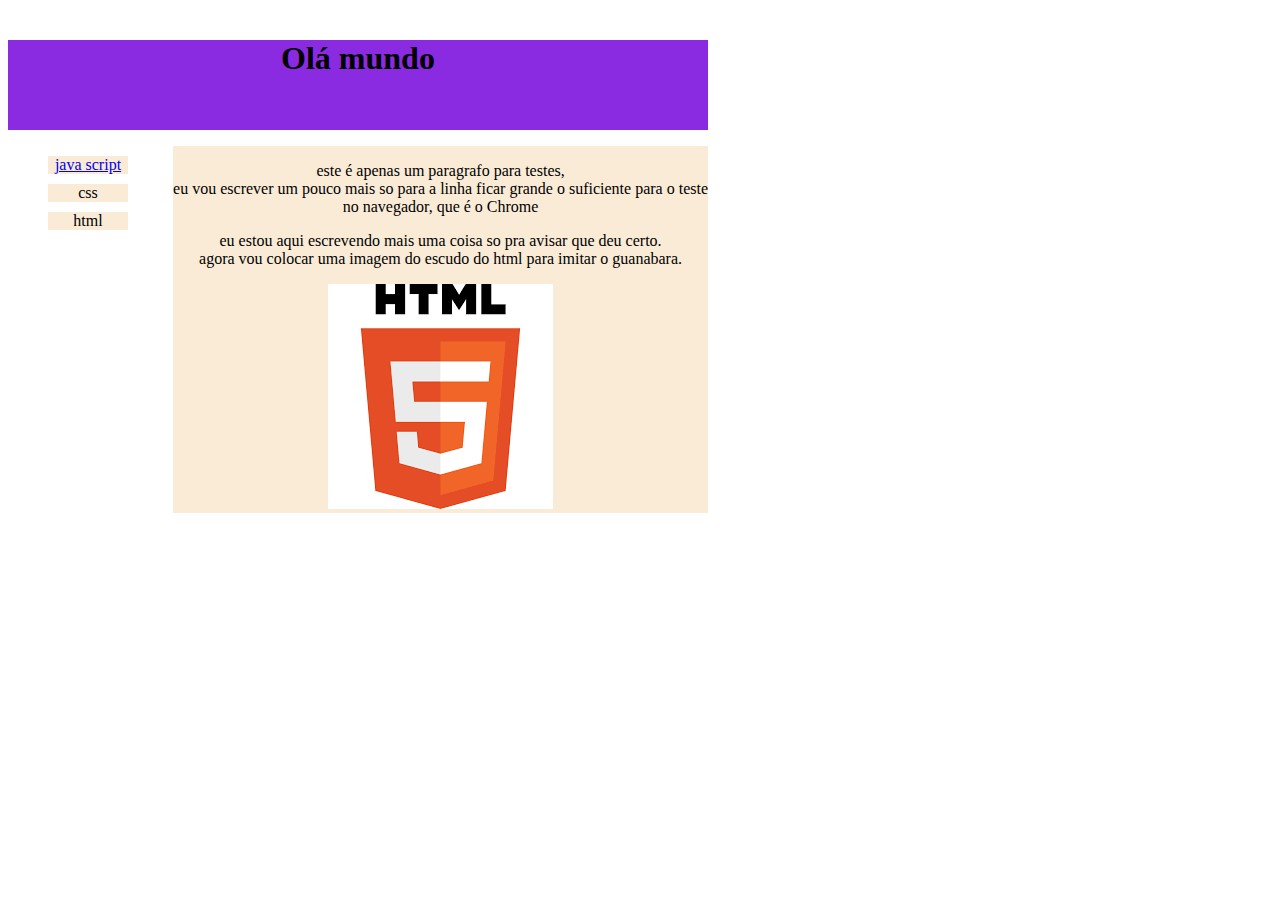
<file: exercicios 01/index.html>
<!DOCTYPE html>
<html lang="en">
<head>
    <link rel="stylesheet" href="meu css.css">
    <meta charset="UTF-8">
    <meta name="viewport" content="width=device-width, initial-scale=1.0">
    <title> &#x1F44D Testes para html</title>
</head>
<body>
    <div> 
        <div>
            <h1> Olá mundo</h1>
        </div>

        <ul>
            <li> <a href="jv script.html">java script </a>   </li>
            <li> css         </li>
            <li> html        </li>
        </ul>
        <div id="texto">
            <p> este é apenas um paragrafo para testes, <br> eu vou escrever um pouco mais so para a linha ficar grande o suficiente para o teste <br> no navegador, que é o Chrome</p>
            <p> eu estou aqui escrevendo mais uma coisa so pra avisar que deu certo. <br> agora vou colocar uma imagem do escudo do html para imitar o guanabara.</p>
            <img src="imagem html.png">
        </div>
    </div>
   
   
</body>
</html>
</file>
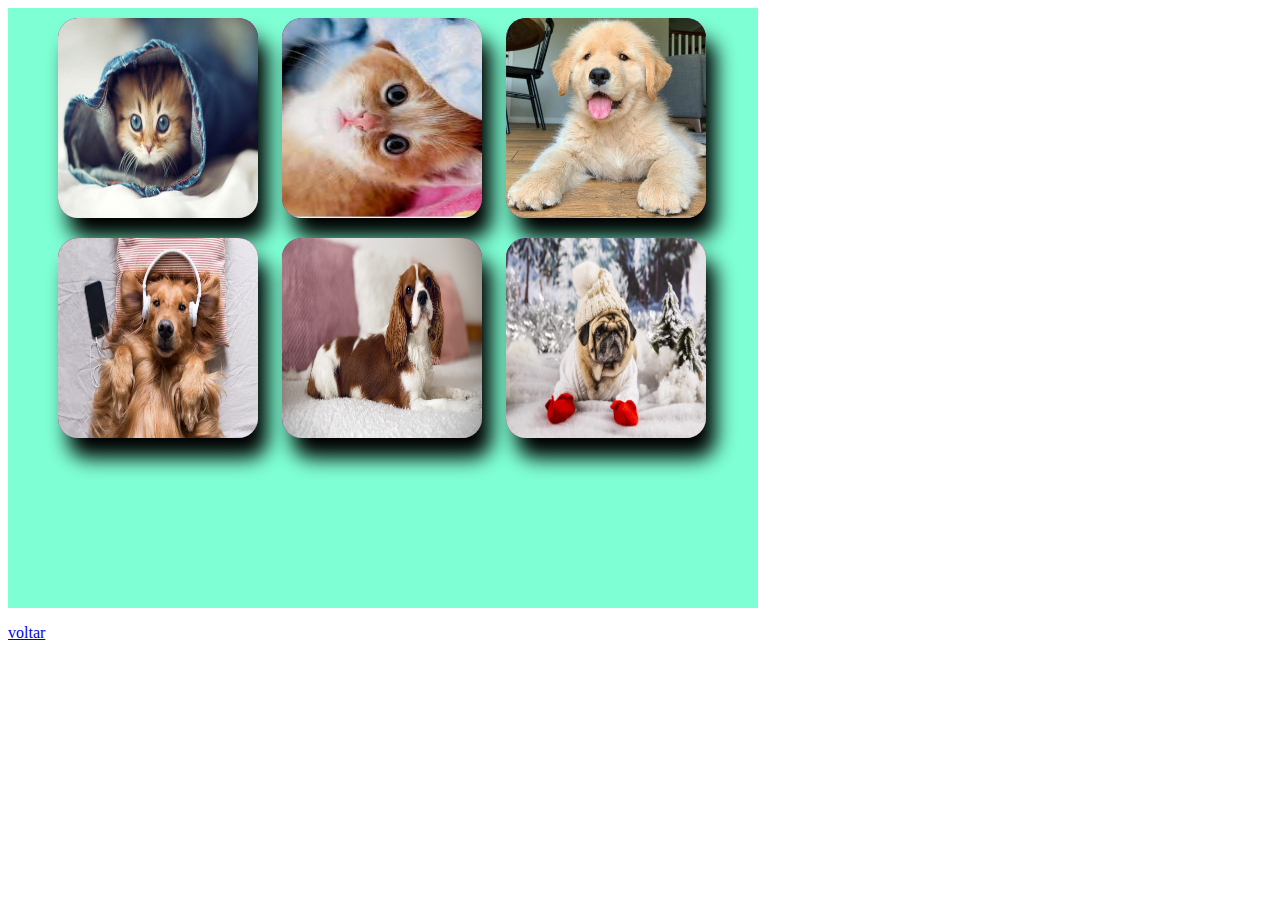
<file: exercicio 02/galeria.html>
<html lang="pt">
<head>
    <link rel="stylesheet" href="css galeria.css">
    <title>Animais fofinhos</title>
</head>
<body>
    <div>
        <ul>
            <li><img src="gatinho.jpg" alt=""></li>
            <li><img src="gatinho2.jpg" alt=""></li>
            <li><img src="cachorro1.jpg" alt=""></li>
            <li><img src="Golden.jpg.webp" alt=""></li>
            <li><img src="cachorro3.jpg" alt=""></li>
            <li><img src="cachorro4.jpg" alt=""></li>
        </ul>
    </div>
    <p><a href="teste site.html"> voltar</a></p>
</body>
</html>
</file>
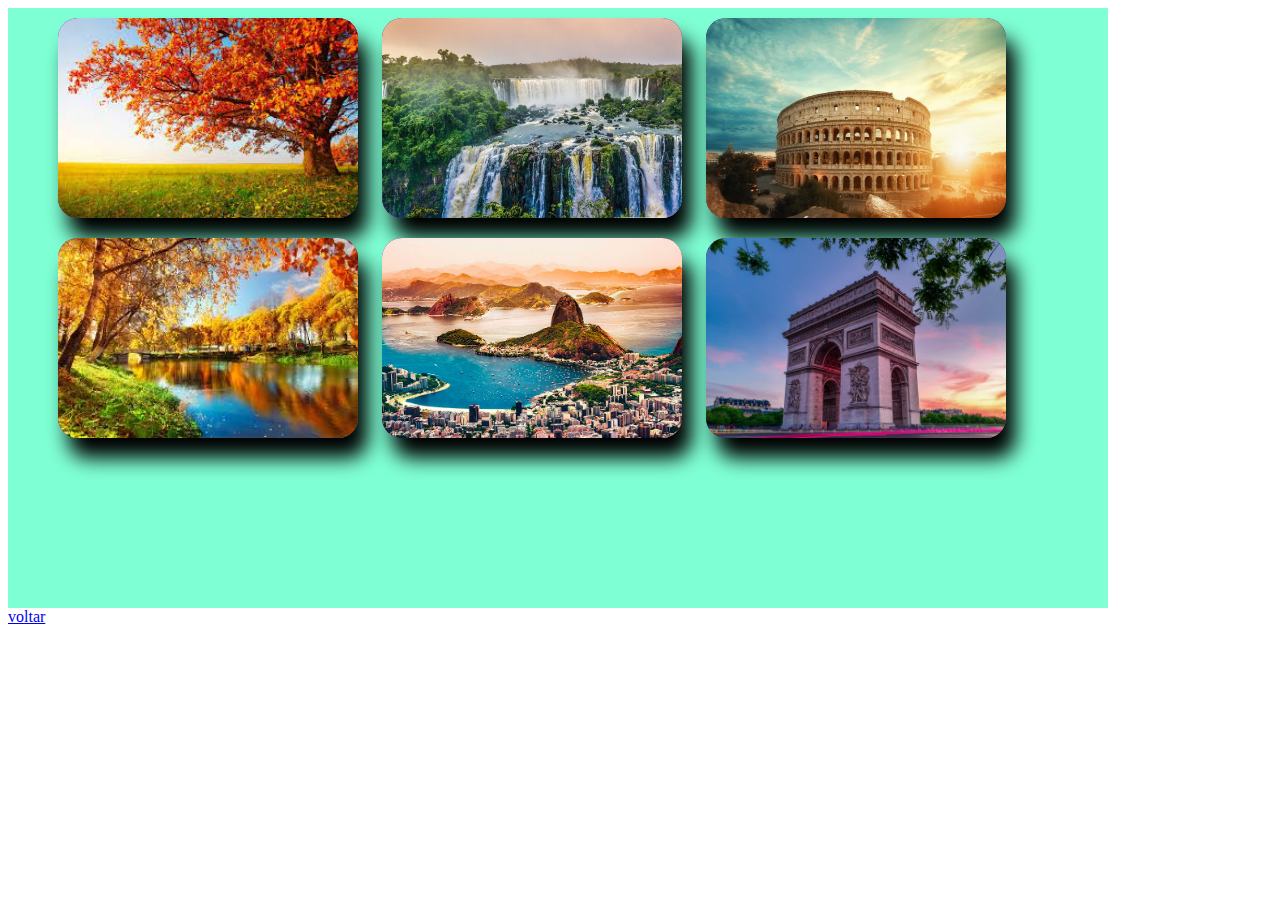
<file: exercicio 02/paisagens.html>
<html lang="pt-br">
<head>
    <link rel="stylesheet" href="css paisagens.css">
    <title>Paisagens</title>
</head>
<body>
    <div>
        <ul>
            <li><img src="paisagem1.jpg" alt=""></li>
            <li><img src="paisagem2.webp" alt=""></li>
            <li><img src="paisagem3.webp" alt=""></li>
            <li><img src="paisagen4.jpg" alt=""></li>
            <li><img src="paisagen5.jpg" alt=""></li>
            <li><img src="paisagen6.jpg" alt=""></li>
            
        </ul>
    </div>
    <a href="teste site.html"> voltar</a>
    
</body>
</html>
</file>
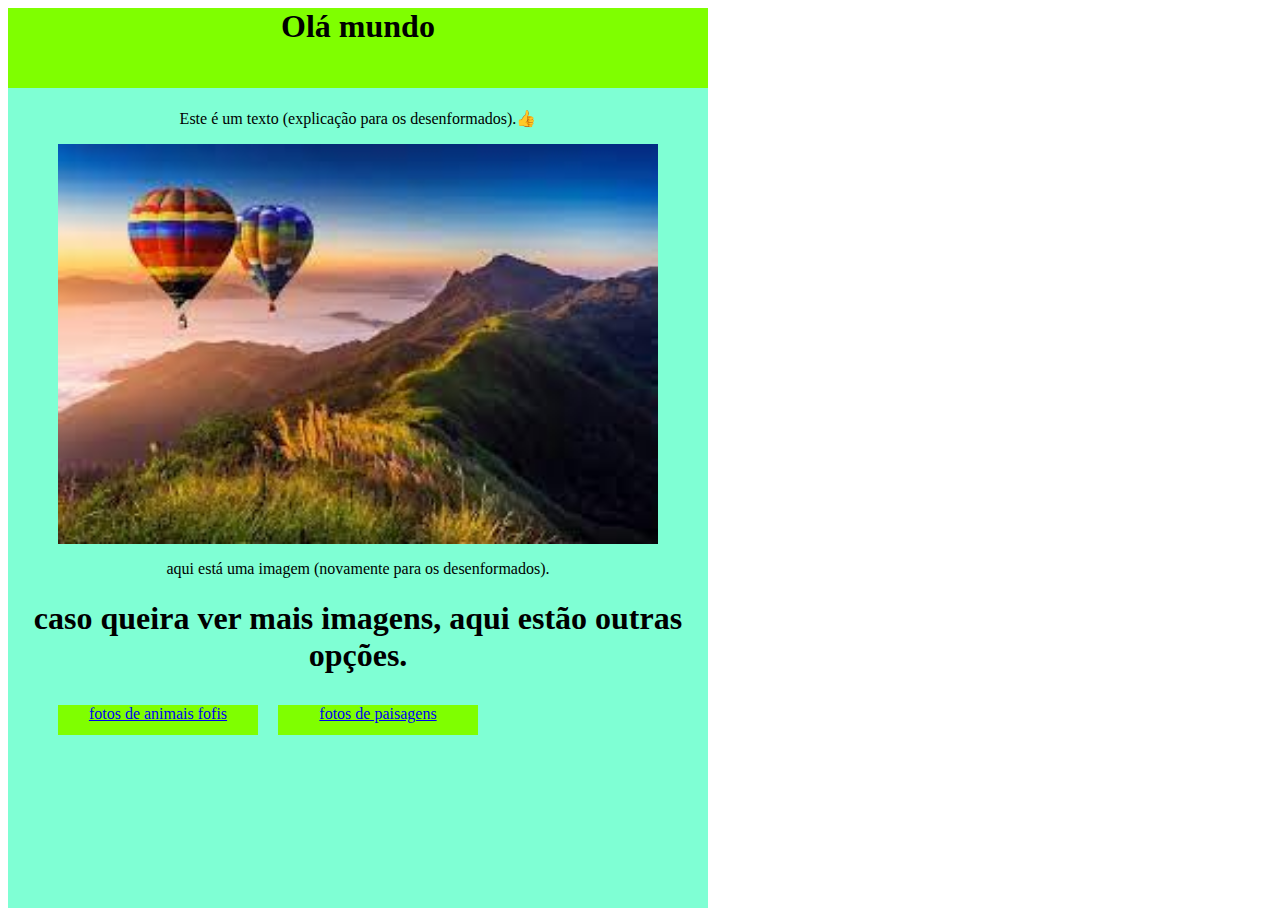
<file: exercicio 02/teste site.html>
<html lang="en">
<head>
    <link rel="stylesheet" href="">
    <link rel="stylesheet" href="css do site.css">
    <title>Programando site</title>
</head>
<body>
    <div id="fundo">
    <h1 id="titulo">Olá mundo</h1>
    
    <p> Este é um texto (explicação para os desenformados).&#x1F44D</p>
    <img id="imagem" src="paisagem.jpg" alt="">
    <p>aqui está uma imagem (novamente para os desenformados).</p>
    
    <h1>caso queira ver mais imagens, aqui estão outras opções.</h1>
    <div id="lista">
        <ul>
            <li> <a href="galeria.html" target="_blank"> fotos de animais fofis</a></li>
            <li><a href="paisagens.html" target="_blank">fotos de paisagens</a></li>
        </ul>
    </div>
    </div>
</body>
</html>
</file>
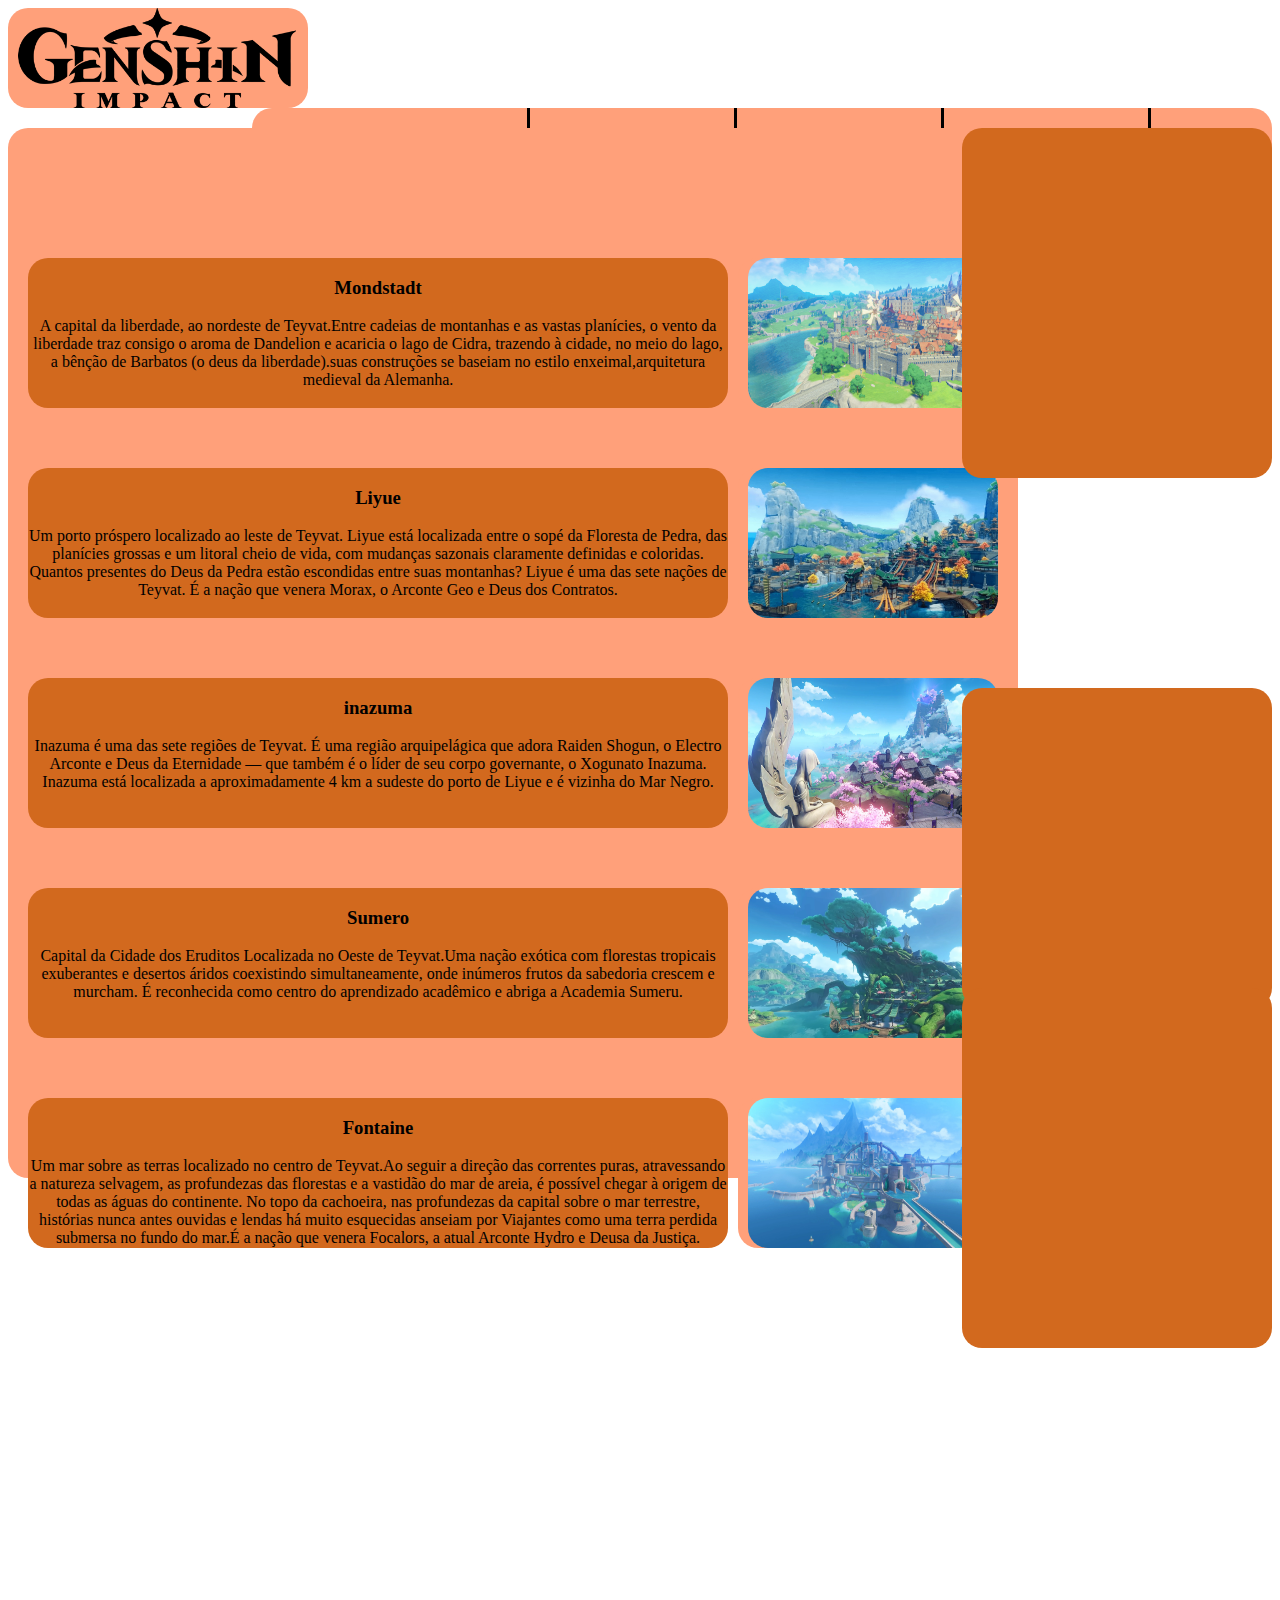
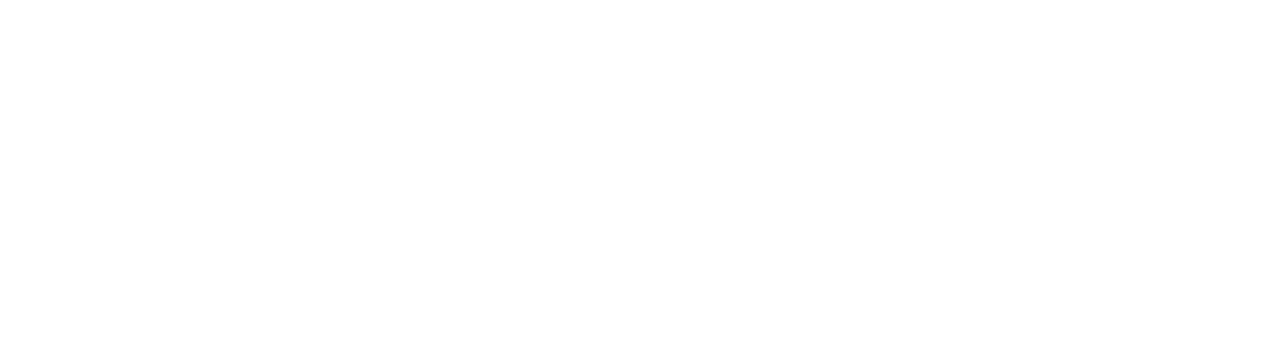
<file: exercicio 03/site genshin.html>
<html>
<head>
    <link rel="stylesheet" href="css do genshin.css">
    <title>Genshin Impact</title>
</head>
<body>
    <header> <img src="logo genshin3.png" alt=""></header>
    <nav id="nav1">
        <ul>
            <li class="li1">Início</li>
            <li class="li1">Personagens</li>
            <li class="li1">Armas</li>
            <li class="li1">Mapa Teyvat</li>
        </ul>
    </nav>

    <main>
        <section class="secao">
            <h3>Mondstadt</h3> 
            <p>A capital da liberdade, ao nordeste de Teyvat.Entre cadeias de montanhas e as vastas planícies, o vento da liberdade traz consigo o aroma de Dandelion e acaricia o lago de Cidra, trazendo à cidade, no meio do lago, a bênção de Barbatos (o deus da liberdade).suas construções se baseiam no estilo enxeimal,arquitetura medieval da Alemanha. </p>
        </section>
        <section class="secao">
            <h3>Liyue</h3>
            <p>Um porto próspero localizado ao leste de Teyvat.
            Liyue está localizada entre o sopé da Floresta de Pedra, das planícies grossas e um litoral cheio de vida, com mudanças sazonais claramente definidas e coloridas. Quantos presentes do Deus da Pedra estão escondidas entre suas montanhas? Liyue é uma das sete nações de Teyvat. É a nação que venera Morax, o Arconte Geo e Deus dos Contratos.</p>
        </section>
        <section class="secao">
            <h3>inazuma</h3>
            <p>Inazuma é uma das sete regiões de Teyvat. É uma região arquipelágica que adora Raiden Shogun, o Electro Arconte e Deus da Eternidade — que também é o líder de seu corpo governante, o Xogunato Inazuma. Inazuma está localizada a aproximadamente 4 km a sudeste do porto de Liyue e é vizinha do Mar Negro.</p>
        </section>
        <section class="secao">
            <h3>Sumero</h3>
            <p>Capital da Cidade dos Eruditos Localizada no Oeste de Teyvat.Uma nação exótica com florestas tropicais exuberantes e desertos áridos coexistindo simultaneamente, onde inúmeros frutos da sabedoria crescem e murcham. É reconhecida como centro do aprendizado acadêmico e abriga a Academia Sumeru.</p>
        </section>
        <section class="secao">
            <h3>Fontaine</h3>
            <p>Um mar sobre as terras localizado no centro de Teyvat.Ao seguir a direção das correntes puras, atravessando a natureza selvagem, as profundezas das florestas e a vastidão do mar de areia, é possível chegar à origem de todas as águas do continente. No topo da cachoeira, nas profundezas da capital sobre o mar terrestre, histórias nunca antes ouvidas e lendas há muito esquecidas anseiam por Viajantes como uma terra perdida submersa no fundo do mar.É a nação que venera Focalors, a atual Arconte Hydro e Deusa da Justiça.</p>
        </section>

        <ul id="ul1">
           <li class="listi"><img class="imagem" src="mondstadt.jpg"></li>
           <li class="listi"><img class="imagem" src="liyue.jpg" ></li>
           <li class="listi"> <img class="imagem" src="inazuma.webp" ></li>
           <li class="listi"><img class="imagem" src="Sumeru_City.webp" ></li>
           <li class="listi"><img class="imagem" src="Fontaine_city.webp" ></li>
        </ul>
    </main> 
    
    <aside id="propaganda1">
    </aside>

    <aside id="propaganda2">
    </aside>
    <aside id="propaganda3">

    </aside>

</body>
</html>
</file>
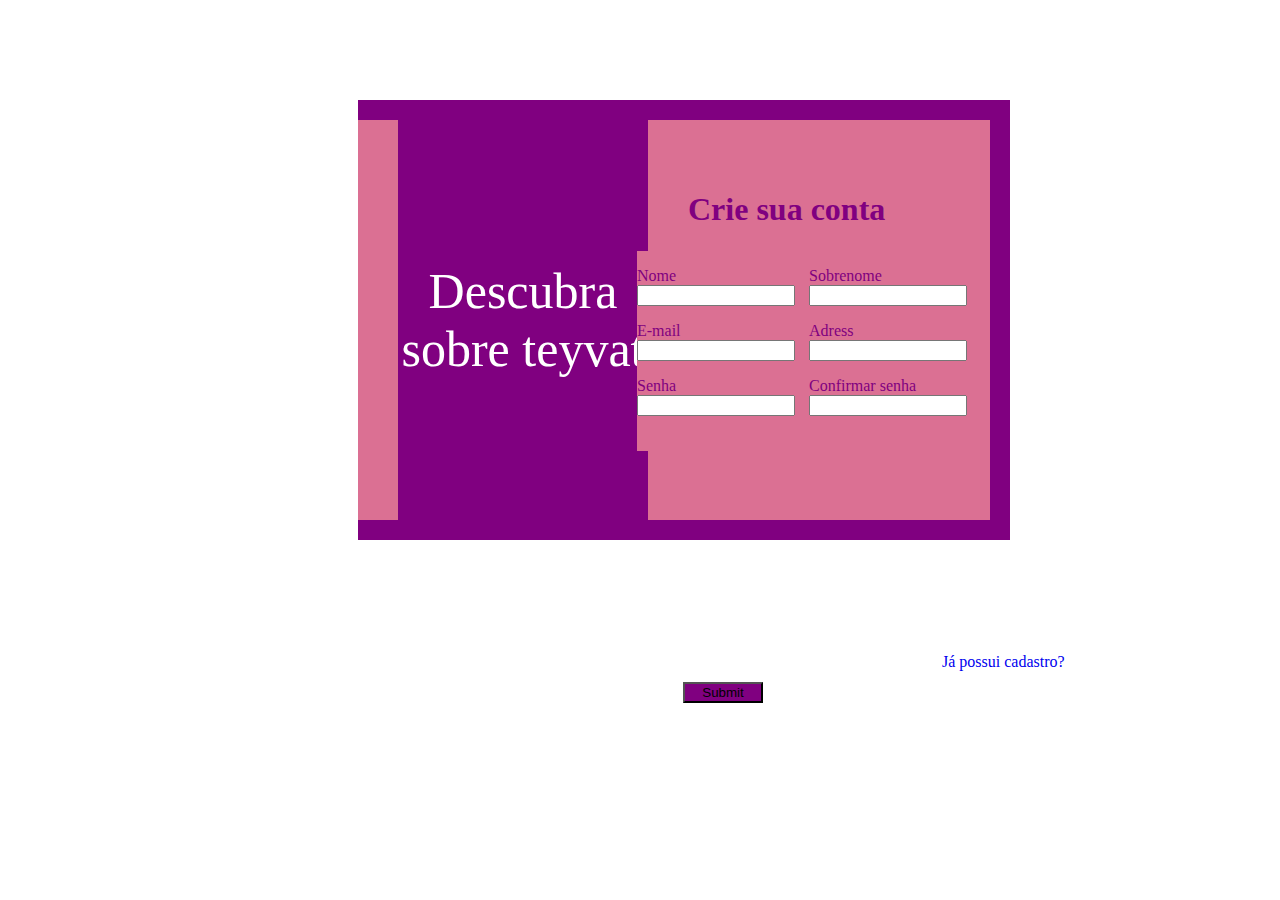
<file: exerciciologin/cadastro.html>
<!DOCTYPE html>
<html lang="pt">
<head>
    <link rel="stylesheet" href="cadastro.css">
    <title>Document</title>
</head>
<body>

 <nav>
    <div id="caixa"> 
        <div><p id="frase2">Descubra sobre teyvat</p></div>
    </div>
    
    <h1 id="frase">Crie sua conta</h1>
    <div class="caixalog">
        <label><p class="input"> Sobrenome <input type="name"></p></label>
        <p class="input"> Adress <input type="number"></p>
        <label><p class="input"> Confirmar senha <input type="password"></p></label>
    </div>

    <div class="caixalog">
        <label><p class="input"> Nome <input type="name"> </p></label>
        <label><p class="input"> E-mail <input type="email"></p></label>
        <label><p class="input"> Senha <input type="password"></p></label>
    </div>
    <input id="botao" type="submit">
    <a id="a" href="login.html">Já possui cadastro?</a>
    
 </nav>

</body>
</html>
</file>
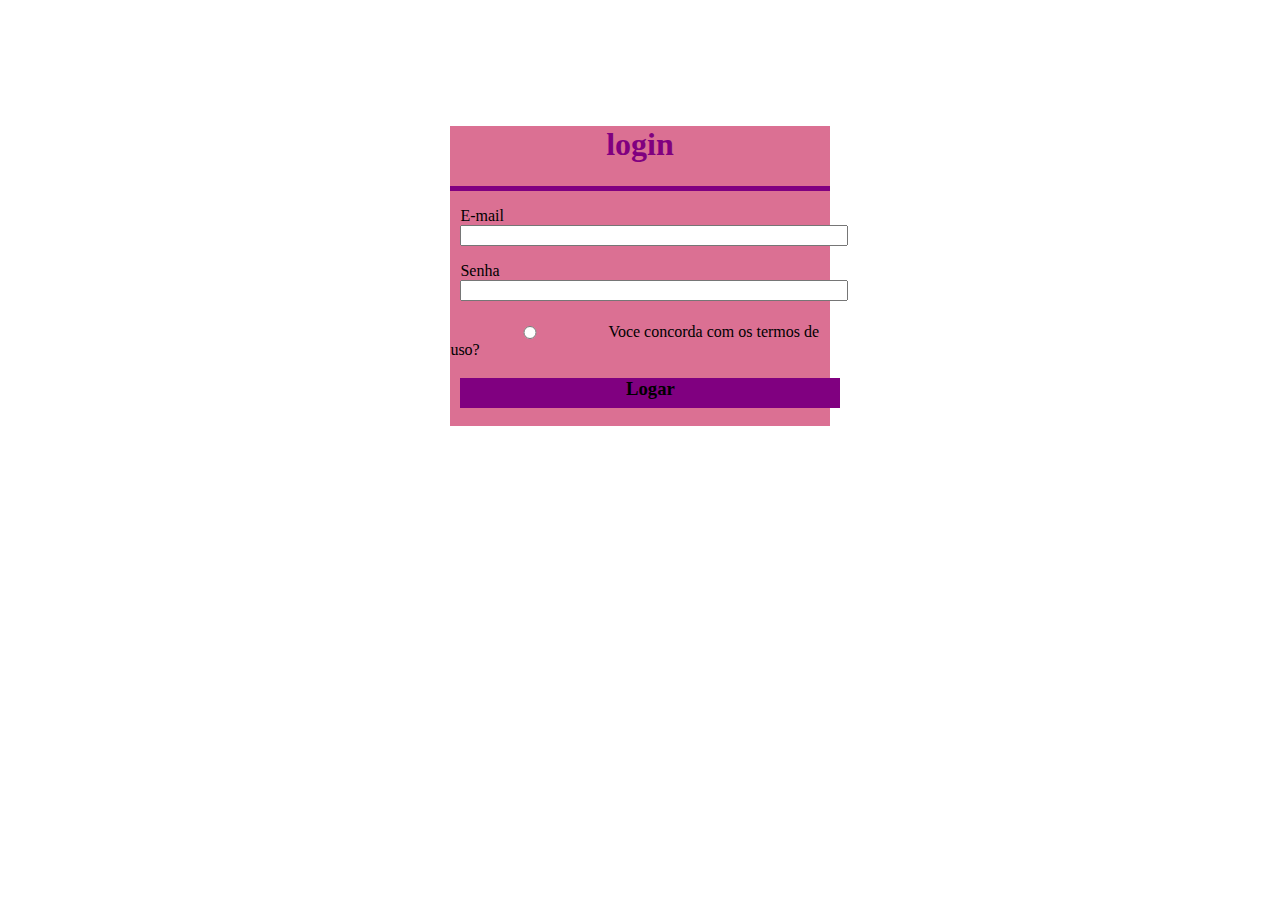
<file: exerciciologin/login.html>
<!DOCTYPE html>
<html lang="pt">
<head>
    <link rel="stylesheet" href="cadastro.css">
    <title> Faca seu login</title>
</head>
<body>
    <div id="caixa2">
        <div id="login"><h1>login</h1></div>

        <div id="caixa3">
            <p> E-mail <input class="input2" type="email"></p>
            <p> Senha <input class="input2" type="password"></p>
        </div>
        <p><input id="termos" type="radio"> Voce concorda com os termos de uso?</p>
        <div id="botao2"><h3><a id="a1" href="#">Logar</a></h3></div>
    </div>
</body>
</html>
</file>
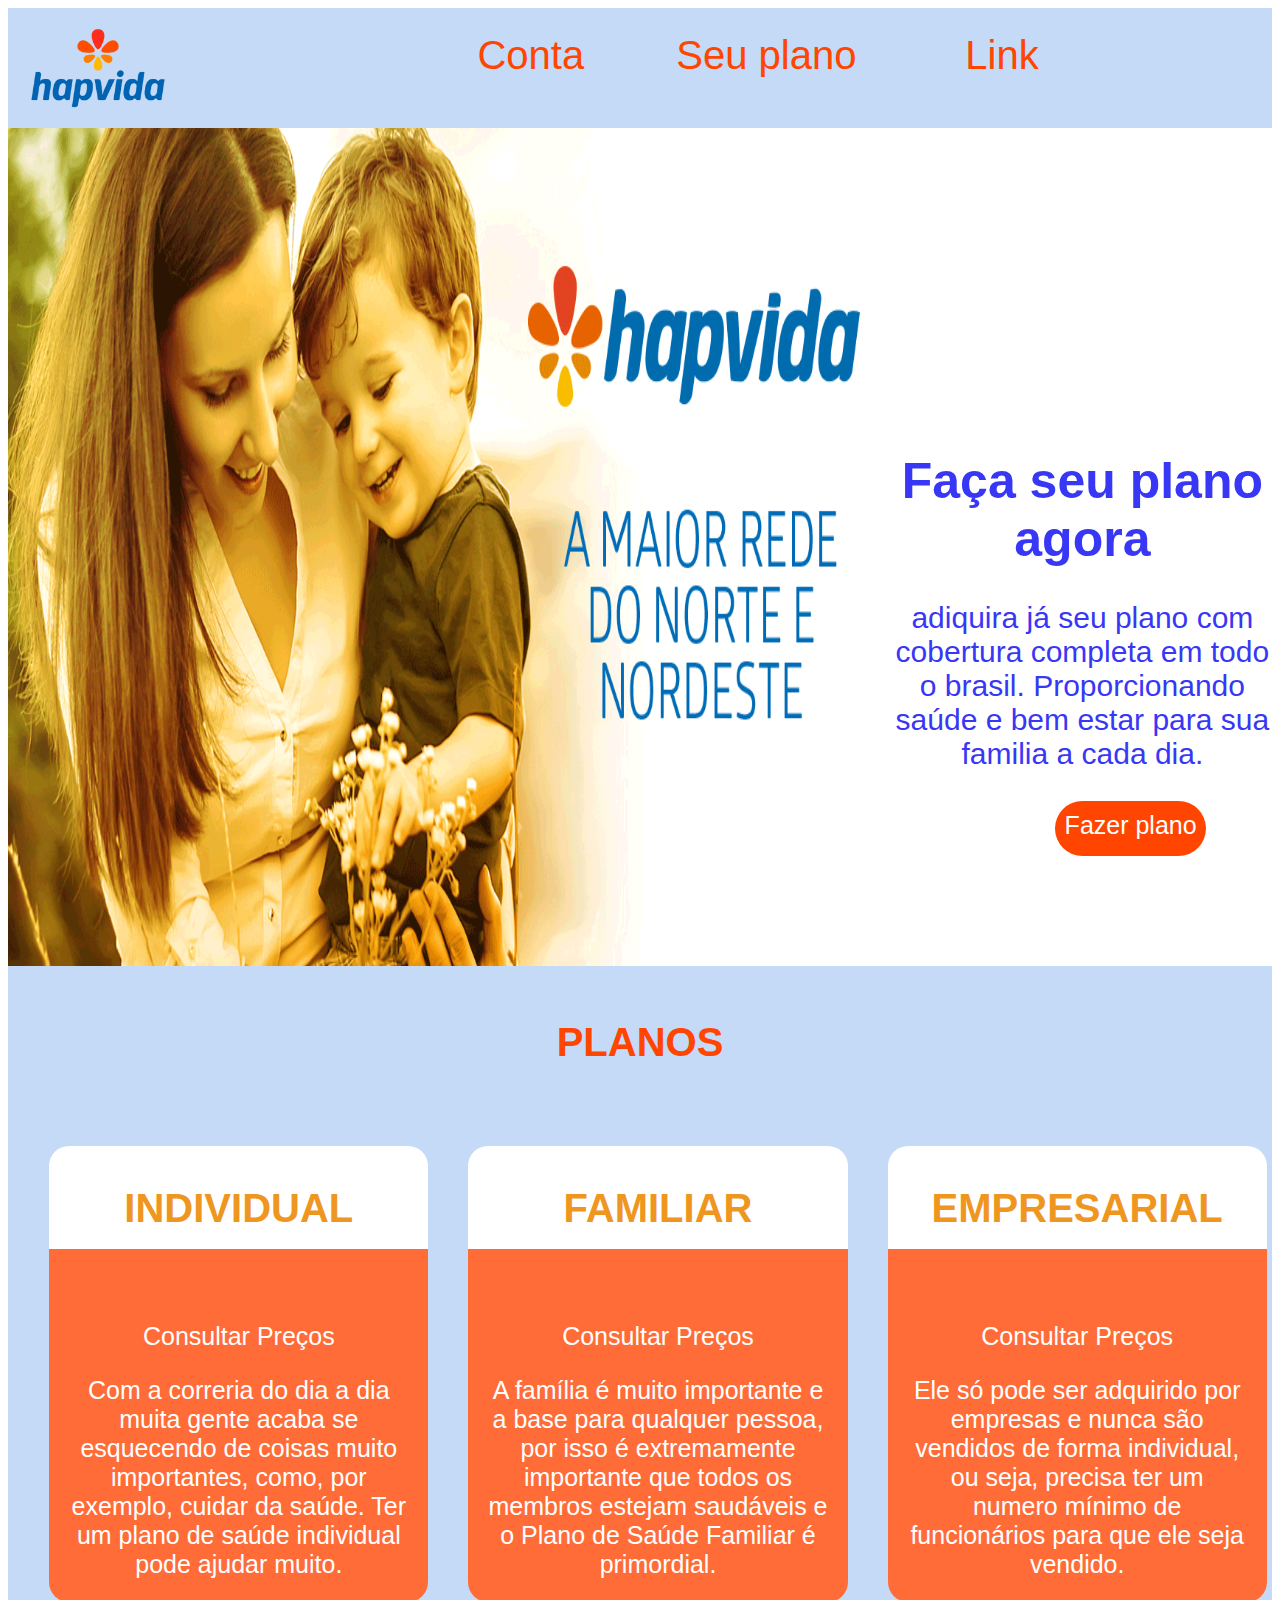
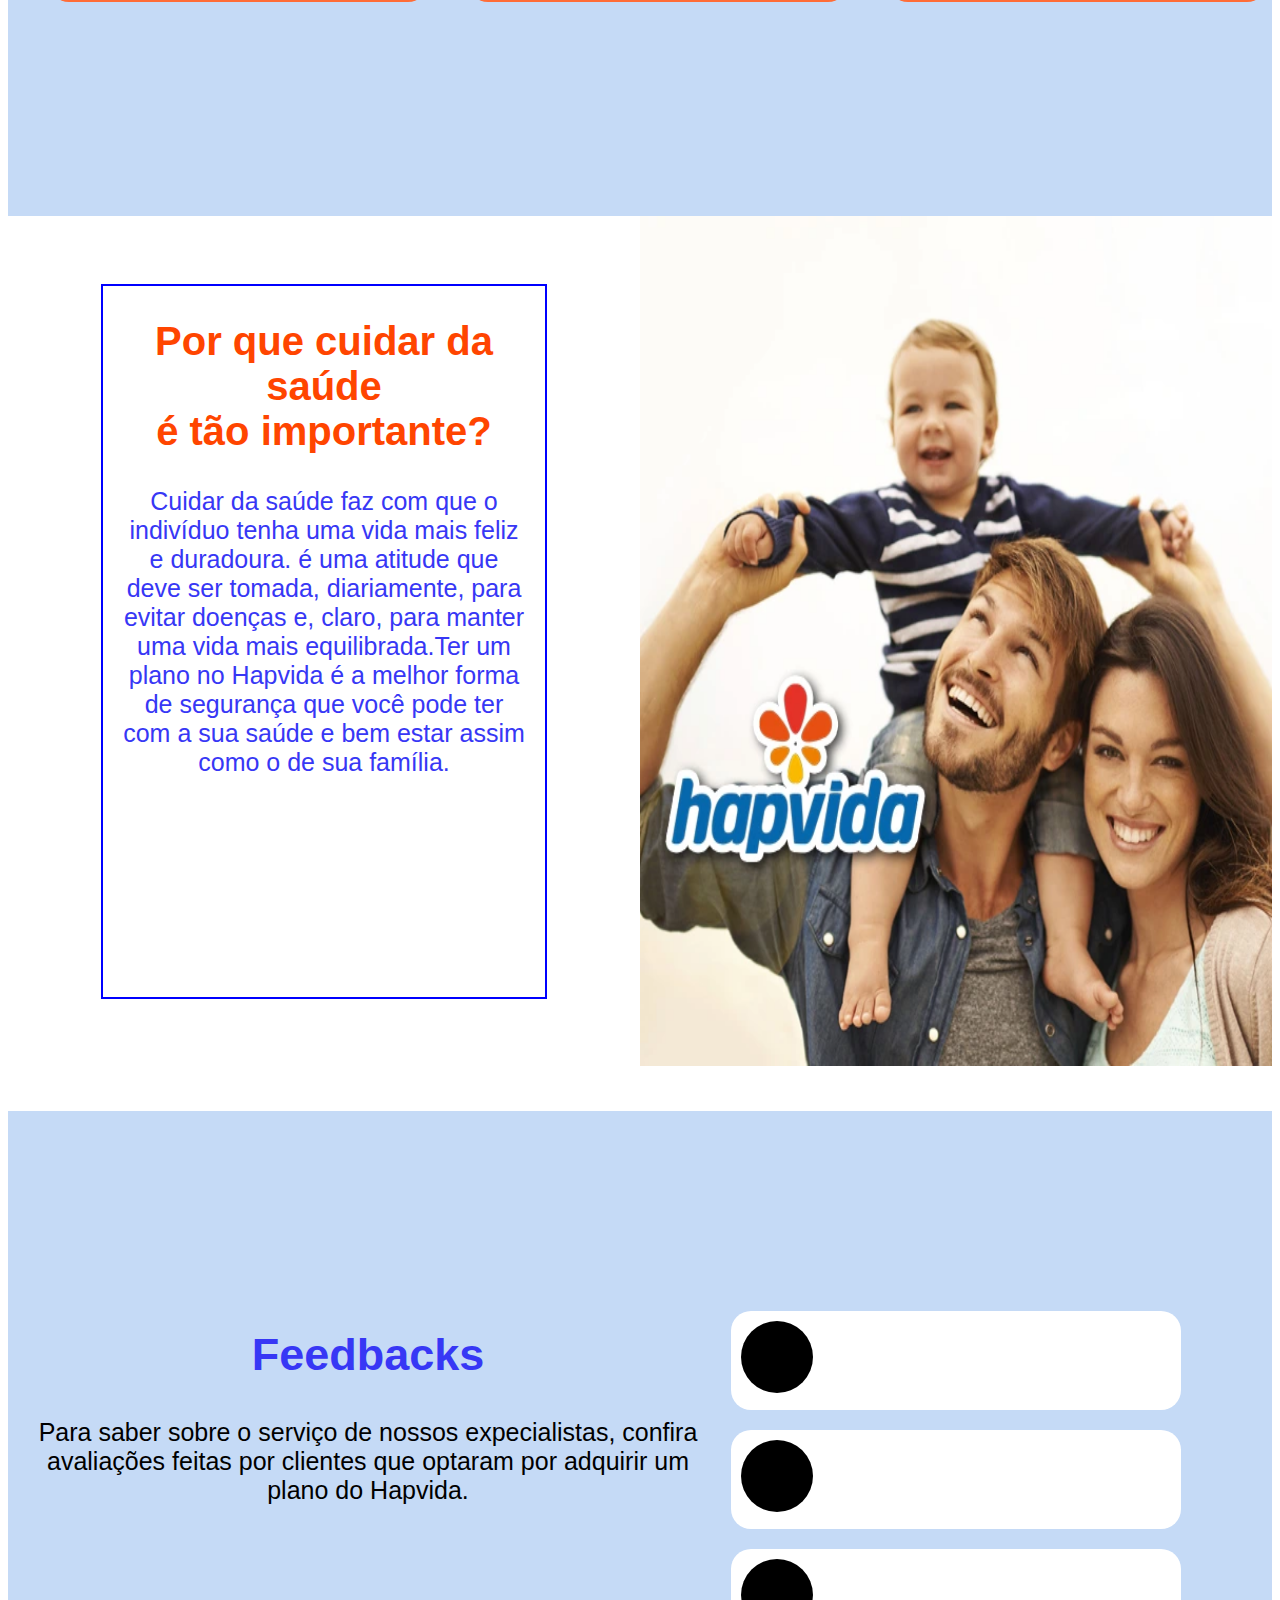
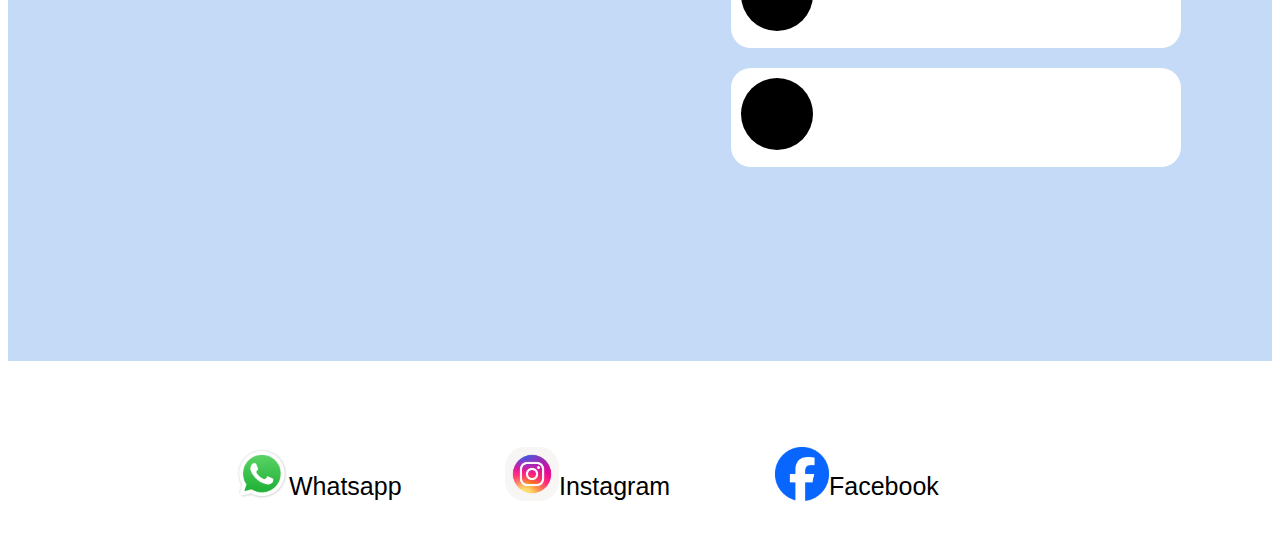
<file: provalanging_page/landing_page.html>
<html lang="pt-br">
<head>
    <meta charset="UTF-8">
    <meta http-equiv="X-UA-Compatible" content="IE=edge">
    <meta name="viewport" content="width=device-width, initial-scale=1.0">
    <link rel="stylesheet" href="css_do_site.css">
    <title>Hapvida.com</title>
</head>
<body>
    <header id="header1">
        <img  id="logo" src="logohapvida.png" alt="">
    </header>
    <header id="header2">
        <div class="li1">Conta</div>
        <div class="li1">Seu plano</div>
        <div class="li1">Link</div>
    </header>
    <main>
        <section id="section1">
            <img id="banner" src="hapvida.png" alt="">

            <div id="textbanner">
                <div id="texto">
                    <h1 id="h1_banner">Faça seu plano agora</h1>
                    <p style="font-size: 30px; color:  rgb(55, 55, 245); font-family: Arial;">adiquira já seu plano com cobertura 
                    completa em todo o brasil. Proporcionando
                    saúde e bem estar para sua familia a cada dia.</p>

                    <div id="buttom"><a style="color: white;" href="#"> Fazer plano</a></div>
                </div>
            </div>
        </section>

        <section id="section2">
            <h2 id="planos">PLANOS</h2>
                <div class="li2">
                    <h2 class="title" style=" font-size: 40px;">INDIVIDUAL</h2>
                    <p style="color: white;">Consultar Preços</p>
                    <p style=" font-size: 25px; color: white; padding-left: 20px; padding-right: 20px;"> Com a correria do dia a dia muita gente acaba se 
                        esquecendo de coisas muito importantes, como, por 
                        exemplo, cuidar da saúde. Ter um plano de saúde 
                        individual pode ajudar muito.</p>
                </div>
                <div class="li2">
                    <h2 class="title" style=" font-size: 40px;">FAMILIAR</h2>
                    <p style=" font-size: 25px; color: white;">Consultar Preços</p>
                    <p style=" font-size: 25px; color: white; padding-left: 20px; padding-right: 20px;">A família é muito importante e a base para 
                        qualquer pessoa, por isso é extremamente importante que 
                        todos os membros estejam saudáveis e o Plano de Saúde 
                        Familiar é primordial.</p>
                </div>
                <div class="li2">
                    <h2 class="title" style=" font-size: 40px;">EMPRESARIAL</h2>
                    <p style="color: white;">Consultar Preços</p>
                    <p style="color: white; padding-left: 20px; padding-right: 20px;">
                        Ele só pode ser adquirido por empresas e nunca
                        são vendidos de forma individual, ou seja, precisa ter
                        um numero mínimo de funcionários para que ele seja 
                        vendido.
                    </p>
                </div>
        </section>
        <section id="section3">
           <img id="img" src="saude_e_vida.webp" alt="">
           <div id="text">
                <div id="borda">
                    <h2 style="color: orangered; font-size: 40px;">Por que cuidar da saúde <br> é tão importante?</h2>
                    <p id="mercha">Cuidar da saúde faz com que o indivíduo tenha uma 
                    vida mais feliz e duradoura. é uma atitude que deve
                    ser tomada, diariamente, para evitar doenças e, 
                    claro, para manter uma vida mais equilibrada.Ter um plano 
                    no Hapvida é a melhor forma de segurança que você pode ter 
                    com a sua saúde e bem estar assim como o de sua família.</p>
                </div>
           </div>
        </section>

        <section id="section4"> 
            <div id="caixa1">
                <div id="texto">
                    <h2 style="font-size: 45px; color:  rgb(55, 55, 245);">Feedbacks</h2>
                    <p style="padding-left: 20px; padding-right: 20px;">Para saber sobre o serviço de nossos expecialistas, confira avaliações feitas por clientes que optaram por adquirir um plano do Hapvida.</p>
                </div>
                
            </div>
            <div id="caixa2">
                <div class="comentarios"><div class="foto"></div></div>
                <div class="comentarios"><div class="foto"></div></div>
                <div class="comentarios"><div class="foto"></div></div>
                <div class="comentarios"><div class="foto"></div></div>
            </div>
           
        </section>

        <footer>
                <div class="icones"><img class="img2" src="whatsapp.webp" alt=""> <p class="p">Whatsapp</p></div>
                <div class="icones"><img class="img2" src="instagram.jfif" alt=""><p class="p">Instagram</p></div>
                <div class="icones"><img class="img2" src="facebook.png" alt=""><p class="p">Facebook</p></div>

        </footer>
    </main>
    
</body>
</html>
</file>
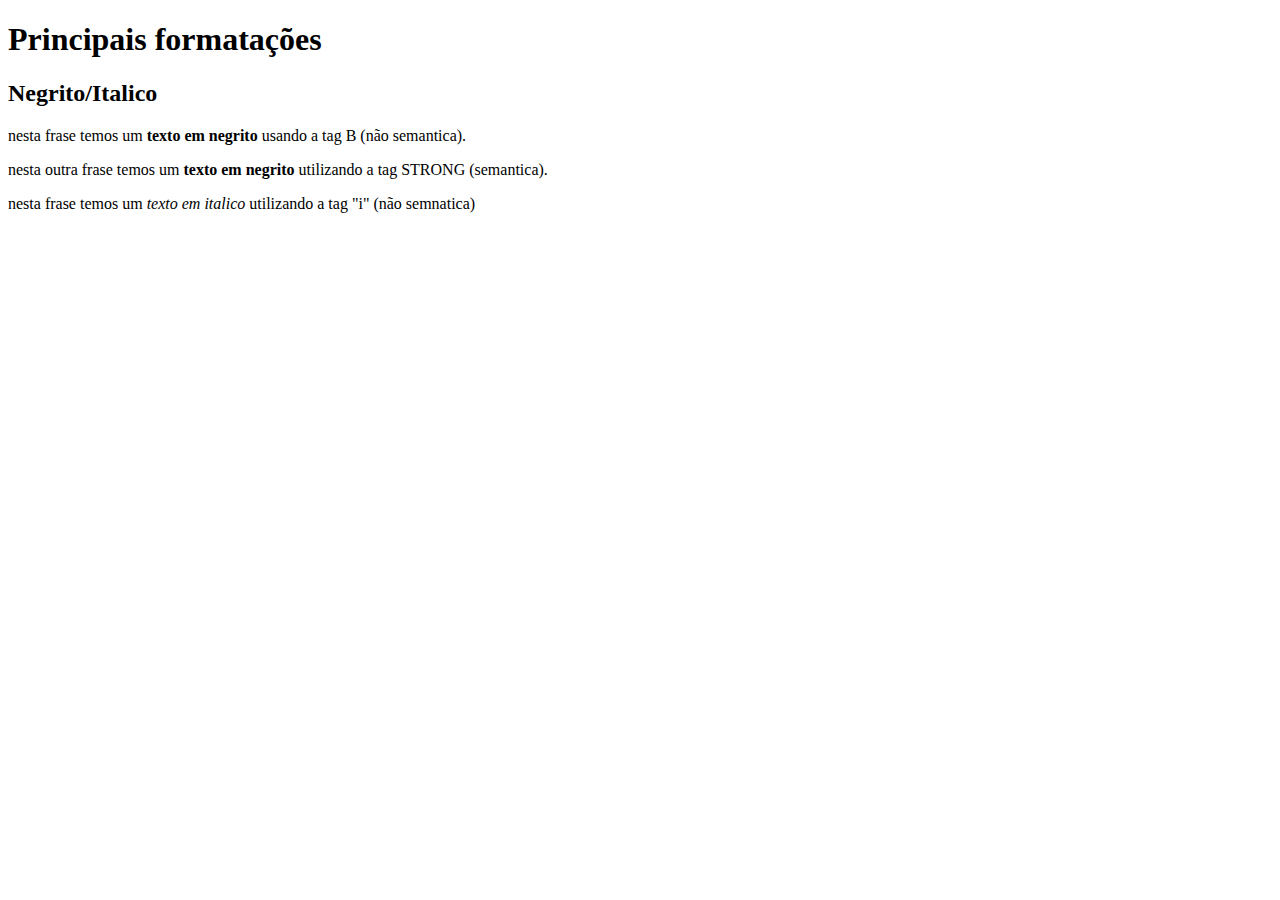
<file: cursoemvideo_html/formatação_de_texto/formatacao_de_texto.html>
<!DOCTYPE html>
<html lang="pt-br">
<head>
    <meta charset="UTF-8">
    <meta name="viewport" content="width=device-width, initial-scale=1.0">
    <title>Formatação de textot</title>
</head>
<body>
    <h1>Principais formatações</h1>
    <h2>Negrito/Italico</h2>
    <p>nesta frase temos um <b>texto em negrito</b> usando a tag B (não semantica).</p>
    <!--a tag "b" representa apenas corpo/aparencia-->
    <p>nesta outra frase temos um <strong>texto em negrito</strong> utilizando a tag STRONG (semantica).</p>
    <!--a tag "strong" é semantica apresentando-->
    <p>nesta frase temos um <i>texto em italico</i> utilizando a tag "i" (não semnatica)</p>
</body>
</html>
</file>
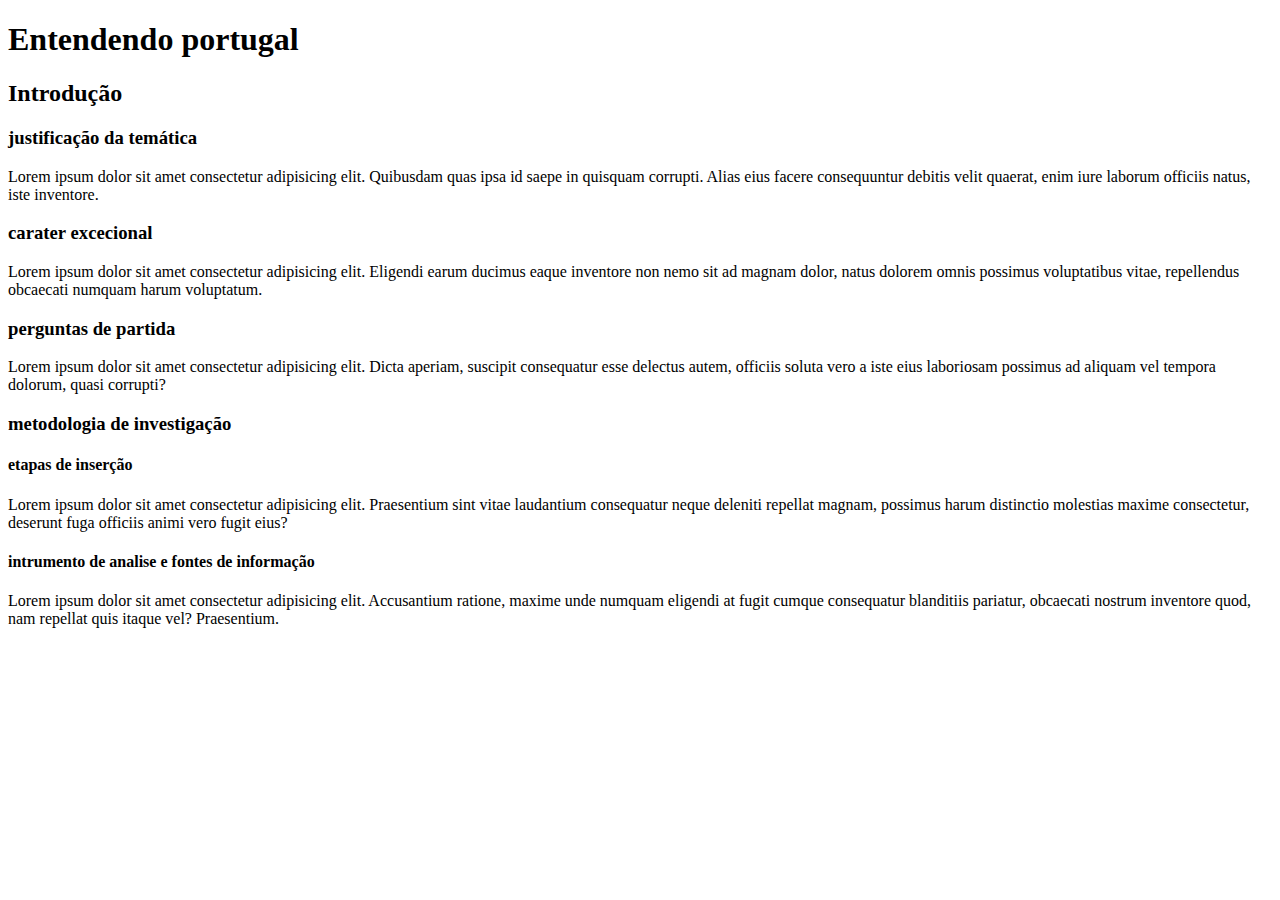
<file: cursoemvideo_html/hierarquia_de_titulo/hierarquia_de_titulo.html>
<!DOCTYPE html>
<html lang="en">
<head>
    <meta charset="UTF-8">
    <meta name="viewport" content="width=device-width, initial-scale=1.0">
    <link rel="shortcut icon" href="favicon.ico" type="image/x-icon">
    <title>Document</title>
</head>
<body>
    <h1>Entendendo portugal</h1>
    <h2>Introdução</h2>
    <h3>justificação da temática</h3>
    <p>Lorem ipsum dolor sit amet consectetur adipisicing elit. Quibusdam quas ipsa id saepe in quisquam corrupti. Alias eius facere consequuntur debitis velit quaerat, enim iure laborum officiis natus, iste inventore.</p>
    <h3>carater excecional</h3>
    <p>Lorem ipsum dolor sit amet consectetur adipisicing elit. Eligendi earum ducimus eaque inventore non nemo sit ad magnam dolor, natus dolorem omnis possimus voluptatibus vitae, repellendus obcaecati numquam harum voluptatum.</p>
    <h3>perguntas de partida</h3>
    <p>Lorem ipsum dolor sit amet consectetur adipisicing elit. Dicta aperiam, suscipit consequatur esse delectus autem, officiis soluta vero a iste eius laboriosam possimus ad aliquam vel tempora dolorum, quasi corrupti?</p>
    <h3>metodologia de investigação</h3>
    <h4>etapas de inserção</h4>
    <p>Lorem ipsum dolor sit amet consectetur adipisicing elit. Praesentium sint vitae laudantium consequatur neque deleniti repellat magnam, possimus harum distinctio molestias maxime consectetur, deserunt fuga officiis animi vero fugit eius?</p>
    <h4>intrumento de analise e fontes de informação</h4>
    <p>Lorem ipsum dolor sit amet consectetur adipisicing elit. Accusantium ratione, maxime unde numquam eligendi at fugit cumque consequatur blanditiis pariatur, obcaecati nostrum inventore quod, nam repellat quis itaque vel? Praesentium.</p>
</body>
</html>
</file>
<file: exercicios 01/meu css.css>
div{
    background-color: blueviolet;
    width: 700px;
    height: 90px;
    margin-top: 40px;
    text-align: center;
}

ul{ 
    list-style-type: none;
    background-color: white;
    width: 80px;
    margin-bottom: 10px;
    float: left;
}
li{
background-color: antiquewhite;
width: 80px;
margin-top: 10px;
}

#texto{
    background-color: antiquewhite;
    width: max-content;
    height: max-content;
    float: right;
    margin-top: 16px;
  
}
</file>
<file: exercicio 02/css galeria.css>
div{
    background-color: aquamarine;
    width: 750px;
    height: 600px;
}
li{
    background-color: purple;
    width: 200px;
    height: 200px;
    list-style-type: none;
    display: inline-block;
    border-radius: 20px;
    margin: 10px;
}
ul li img{
    width: 200px;
    height: 200px;
    border-radius: 20px;
    transition:0.8s;
    box-shadow: 10px 20px 20px black;
}
ul li img:hover{
    width: 250px;
    height: 250px;
    position: relative;
   
}
</file>
<file: exercicio 02/css paisagens.css>
div{
    background-color: aquamarine;
    width: 1100px;
    height: 600px;
}
li{
    background-color: purple;
    width: 300px;
    height: 200px;
    border-radius: 20px;
    margin: 10px;
    list-style-type: none;
    display: inline-block;
}
ul li img{
    width: 300px;
    height: 200px;
    border-radius: 20px;
    transition: 0.8s;
    box-shadow: 10px 20px 20px black;
}
ul li img:hover{
    width: 330px;
    height: 230px;
    position: relative;
}
</file>
<file: exercicio 02/css do site.css>
#titulo{
    background-color: chartreuse;
    width: 700px;
    height: 80px;
    text-align: center;
}
#fundo{
    background-color: aquamarine;
    width: 700px;
    height: 900px;
    text-align: center;
}
#imagem{
    width: 600px;
    height: 400px;
}
li{
    background-color: chartreuse;
    width: 200px;
    height: 30px;
    list-style-type: none;
    margin: 10px;
    float: left;
}
</file>
<file: exercicio 03/css do genshin.css>
header{
    background-color: lightsalmon;
    border-radius: 20px;
    float: left;
    width: 300px;
    height: 100px;
}
img{
    height: 100px;
    left: 10px;
    position: relative;
}
#nav1{
    background-color: lightsalmon;
    float:right;
    border-radius: 20px;
    width: 1020px;
    height: 100px;
}
.li1{
    width: 200px;
    height: 60px;
    list-style-type: none;
    background-color: lightsalmon;
    border-right: 3px black solid;
    display: inline-block;
    position: relative;
    text-align: center;
    padding-top: 40px;
    bottom: 16px;
    left:35px;
    font-size: 20px;
}
main{
    background-color: lightsalmon;
    width: 1010px;
    height: 1050px;
    position: relative;
    top: 120px;
    border-radius: 20px;
}
.secao{
    width: 700px;
    height: 150px;
    background-color: chocolate;
    margin-top: 60px;
    position: relative;
    text-align: center;
    bottom: 130px;
    left: 20px;
    border-radius: 20px;
    float: left;
}
.listi{
    background-color: lightsalmon;
    height: 150px;
    width: 250px;
    margin-top: 60px;
    bottom: 130px;
    border-radius: 20px;
    display: inline-block;
    position: relative;
    list-style-type:none;
    margin-left: 30px;
}
#ul1 .listi .imagem{
    height: 150px;
    width: 250px;
    border-radius: 20px;
}
#propaganda1{
    background-color: chocolate;
    width: 310px;
    height: 350px;
    bottom: 930px;
    border-radius: 20px;
    position: relative;
    float: right;
}
#propaganda2{
    background-color: chocolate;
    width: 310px;
    height: 320px;
    bottom: 570px;
    left:310px;
    border-radius: 20px;
    position: relative;
    float: right;
}
#propaganda3{
   background-color: chocolate;
   width: 310px;
   height: 360px;
   float: right;
   position: relative;
   bottom: 590px;
   clear: both;
   border-radius: 20px;
}
</file>
<file: exerciciologin/cadastro.css>
nav{
    background-color: palevioletred;
    width: 50%;
    height: 400px;
    margin-left: 350px;
    margin-top: 100px;
    border-bottom: 20px solid purple;
    border-top: 20px solid purple;
    border-right: 20px solid purple;
}
#caixa{
    background-color: purple;
    width: 250px;
    height: 100%;
    text-align: center;
    display: flex;
    align-items: center;
    position: relative;
    float: left;
    left: 40px;
}
#frase2{
    color: white;
    font-size: 50px;
}
.caixalog{
    background-color: palevioletred;
    width: 170px;
    height: 200px;
    right: 10px;
    top: 50px;
    margin: 1px;
    position: relative;
    display: inline-block;
    float: right;
}
input{ width: 150px; }
.input{ color: purple; }
#frase{
    position: relative;
    left: 80px;
    top: 50px;
    color: purple;
}
#botao{
    background-color: purple;
    width: 80px;
    position:relative ;
    left: 75px;
    top: 280px;
}
#a{
    text-decoration: none;
    position: relative;
    top:250px ;
    left: 250px;
}

/*pagina de css do login*/

#caixa2{
    background-color:palevioletred ;
    width: 30%;
    height: 300px;
    margin-left: 35%;
    margin-top:10%;
}
#login{
    color: purple;
    background-color:palevioletred ;
    width: 100%;
    height: 60px;
    border-bottom: 5px solid purple;
    text-align: center;
}
#caixa3{
    width: 200px;
    height: 100px;
    position: relative;
    left: 10px;
}
.input2{
    width: 380px;
    
}
#termos{
    float: left;
    right: 100px;
}
#botao2{
    background-color: purple;
    width: 380px;
    height:30px;
    text-align: center;
    position: relative;
    left: 10px;
}
#a1{
    text-decoration: none;
    color: black;
}
</file>
<file: provalanging_page/css_do_site.css>
main{
    width: 100%;
    height: 400vh;
}
#header1{
    background-color:rgb(197, 218, 246);
    width: 20%;
    height: 120px;
    float: left;
}
#header2{
    background-color:rgb(197, 218, 246);
    width: 80%;
    height: 120px;
    display: flex;
    flex-flow: row nowrap;
    justify-content: center;
    float: right;
}
#logo{
    position: relative;
    width: 180px;
    height: 180px;
    bottom: 30px;
}
.li1{
    background-color: rgb(197, 218, 246);
    font-family: Arial, Helvetica, sans-serif;
    color: orangered;
    font-size: 40px;
    width:23.3%;
    height:120px ;
    padding-top: 25px;
    text-align: center;
}
#section1{
    background-color: black;
    width: 100%;
    height: 850px;
    display: flex;
    flex-direction: row;
    flex-wrap: nowrap;
}
#banner{
    width: 70%;
    height: 850px;
}
#textbanner{
    background-color:white;
    width: 30%;
    height: 850px ;
    text-align: center;
    display: flex;
    align-items: center;
}
#h1_banner{
    color: rgb(55, 55, 245);
    font-size: 50px;
    font-family: Arial, Helvetica, sans-serif;
}
#buttom{
    font-size: 25px;
    background-color: orangered;
    width:40% ;
    height: 45px;
    padding-top: 10px;
    border-radius: 40px;
    position: relative;
    left: 18vh;
}
a{
    text-decoration: none;
    font-family: Arial, Helvetica, sans-serif;
}
h2{
    font-size: 40px;
    font-family: Arial, Helvetica, sans-serif;
}
p{
    font-size: 25px; 
    font-family: Arial, Helvetica, sans-serif;
}
#section2{
    text-align: center;
    background-color: rgb(197, 218, 246);
    width: 100%;
    height: 850px;
    position: relative;
    bottom: 5vh;
}
#planos{
    color: orangered; 
    position: relative;
    top: 6vh;
    font-family: Arial, Helvetica, sans-serif;
}
.li2{
    display: inline-block;
    background:rgb(255, 108, 55);
    color:rgb(239, 150, 33);
    margin-top: 12vh;
    margin-left: 4vh;
    text-align: center;
    width: 30%;
    height: 450px;
    border-radius: 20px;
}
.title{
    padding-top: 40px;
    background-color: white;
    width: 100%;
    height: 7vh;
    position: relative;
    bottom: 40px;
    border-top-left-radius: 20px;
    border-top-right-radius: 20px;
}
#section3{
    background-color: black;
    width: 100%;
    height: 850px;
    position: relative;
    bottom: 5vh;
}
#text{
    background-color: white;
    width: 50%;
    height: 100%;
    display: flex;
    justify-content: center;
    align-items: center;
}
#borda{
    border: 2px blue solid ;
    width: 70%;
    height: 79vh;
    text-align: center;
}
#img{
    width: 50%;
    height: 100%;   
    float: right;
}
#mercha{
   font-size: 25px;
   color: rgb(55, 55, 245);
   padding-left: 20px;
   padding-right: 20px;
}
#section4{
    background-color: black;
    width: 100%;
    height: 850px;
    display: flex;
    flex-flow: row nowrap;
}
#caixa1{
    background-color: rgb(197, 218, 246);
    width: 50%;
    height: 850px;
    text-align: center;
}
#caixa2{
    background-color:rgb(197, 218, 246);
    width: 50%;
    height: 850px;
    display: flex;
    flex-direction: column;
    align-items: center;
}
.comentarios{
    background-color: white;
    width: 50vh;
    height: 11vh;
    position: relative;
    margin-top: 20px;
    top: 20vh;
    border-radius: 20px;
}
.foto{
    background-color: black;
    width: 8vh;
    height: 8vh;
    border-radius: 40px;
    position: relative;
    left: 10px;
    top: 10px;
}
#texto{
    width: 80vh;
    height: 50vh;
    padding-top: 20vh;
    position: relative;
}
footer{
    background-color:white;
    width: 100%;
    height: 20vh;
    display: flex;
    flex-flow: row nowrap;
    justify-content: center;
    align-items: center;
}
.icones{
    width: 30vh;
    height: 6vh;
    position: relative;
    margin-top: 5vh;
    border-radius: 45px;
    float: right;
}
.img2{
    width: 6vh;
    height: 6vh;
    float: left;
    border-radius: 20px;
}
.p{
    font-family: Arial, Helvetica, sans-serif;
    position: relative;
    font-weight: lighter;
}
</file>
